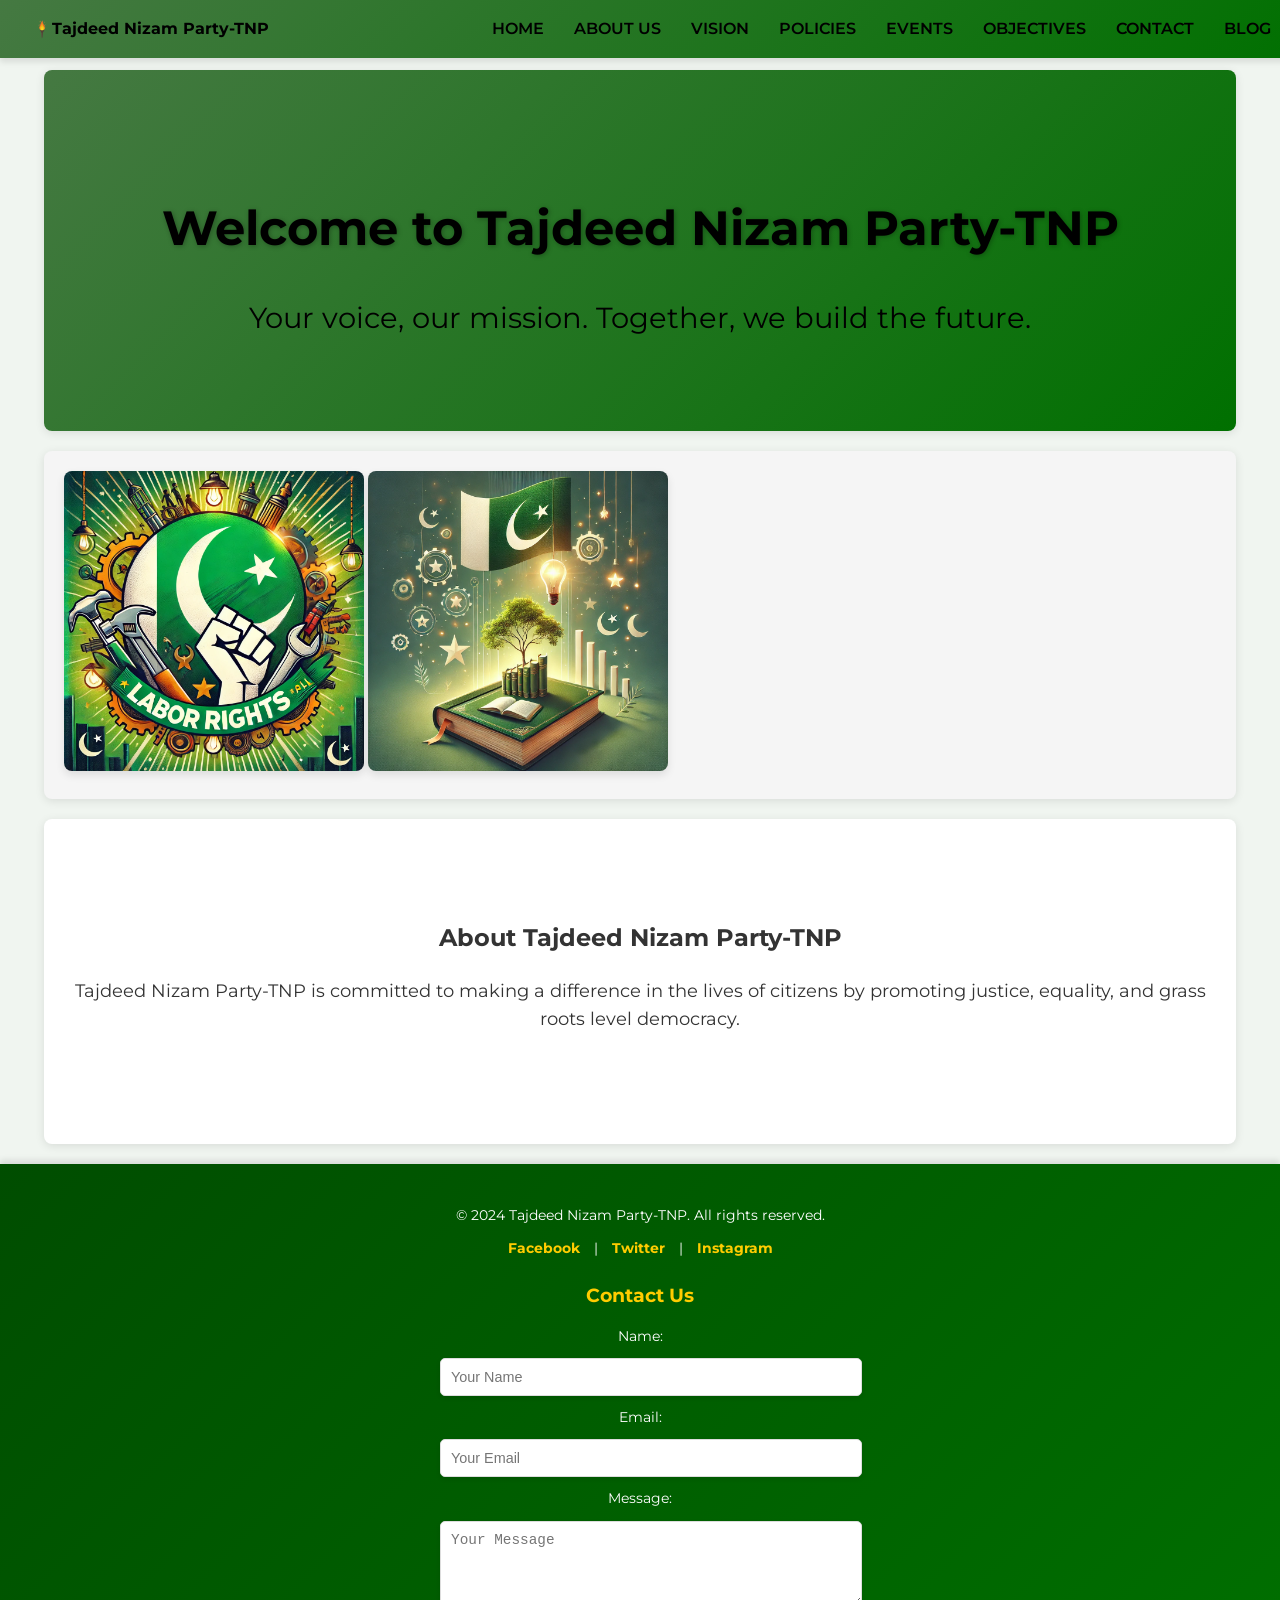
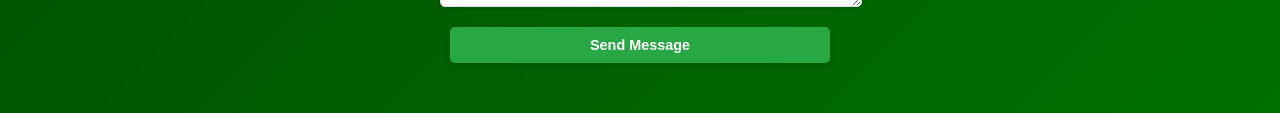
<file: index.html>
<!DOCTYPE html>
<html lang="en">
<head>
    <meta charset="UTF-8">
    <meta name="viewport" content="width=device-width, initial-scale=1.0">
    <title>Tajdeed Nizam Party-TNP - Home</title>
    <link rel="stylesheet" href="../styles/main.css">
</head>
<body>
    <header>
        <div class="logo-container">
            <a href="index.html" class="logo-link">
                <img src="../static/logo.png" alt="TNP Logo" class="party-logo">
                <span class="logo-text">Tajdeed Nizam Party-TNP</span>
            </a>
        </div>
        <nav>
            <ul>
                <li><a href="index.html">Home</a></li>
                <li><a href="about.html">About Us</a></li>
                <li><a href="vision.html">Vision</a></li>
                <li><a href="policies.html">Policies</a></li>
                <li><a href="events.html">Events</a></li>
                <li><a href="objectives.html">Objectives</a></li>
                <li><a href="contact.html">Contact</a></li>
                <li><a href="blog.html">Blog</a></li>
            </ul>
        </nav>
    </header>

    <section class="hero">
        <h1>Welcome to Tajdeed Nizam Party-TNP</h1>
        <p>Your voice, our mission. Together, we build the future.</p>
        <!-- <button class="donate">Donate Now</button>
        <button class="volunteer">Become a Volunteer</button> -->
    </section>

    <section class="slider">
        <div class="slider-container">
            <img src="../static/1.webp" alt="Slide 1">
            <img src="../static/2.webp" alt="Slide 2">
            <!-- <img src="../static/health.jpg" alt="Slide 3">
            <img src="../static/green.jpg" alt="Slide 4">
            <img src="../static/tech.jpg" alt="Slide 5"> -->
        </div>
    </section>

    <section class="about">
        <h2>About Tajdeed Nizam Party-TNP</h2>
        <p>Tajdeed Nizam Party-TNP is committed to making a difference in the lives of citizens by promoting justice, equality, and grass roots level democracy.</p>
    </section>

    <footer>
        <div class="footer-container">
            <p>&copy; 2024 Tajdeed Nizam Party-TNP. All rights reserved.</p>
            <div class="social-media">
                <a href="#">Facebook</a> |
                <a href="#">Twitter</a> |
                <a href="#">Instagram</a>
            </div>
            <div class="contact-us">
                <h2>Contact Us</h2>
                <form action="#" method="POST">
                    <label for="name">Name:</label>
                    <input type="text" id="name" name="name" placeholder="Your Name" required>
    
                    <label for="email">Email:</label>
                    <input type="email" id="email" name="email" placeholder="Your Email" required>
    
                    <label for="message">Message:</label>
                    <textarea id="message" name="message" rows="4" placeholder="Your Message" required></textarea>
    
                    <button type="submit">Send Message</button>
                </form>
            </div>
        </div>
    </footer>
</body>
</html>
</file>
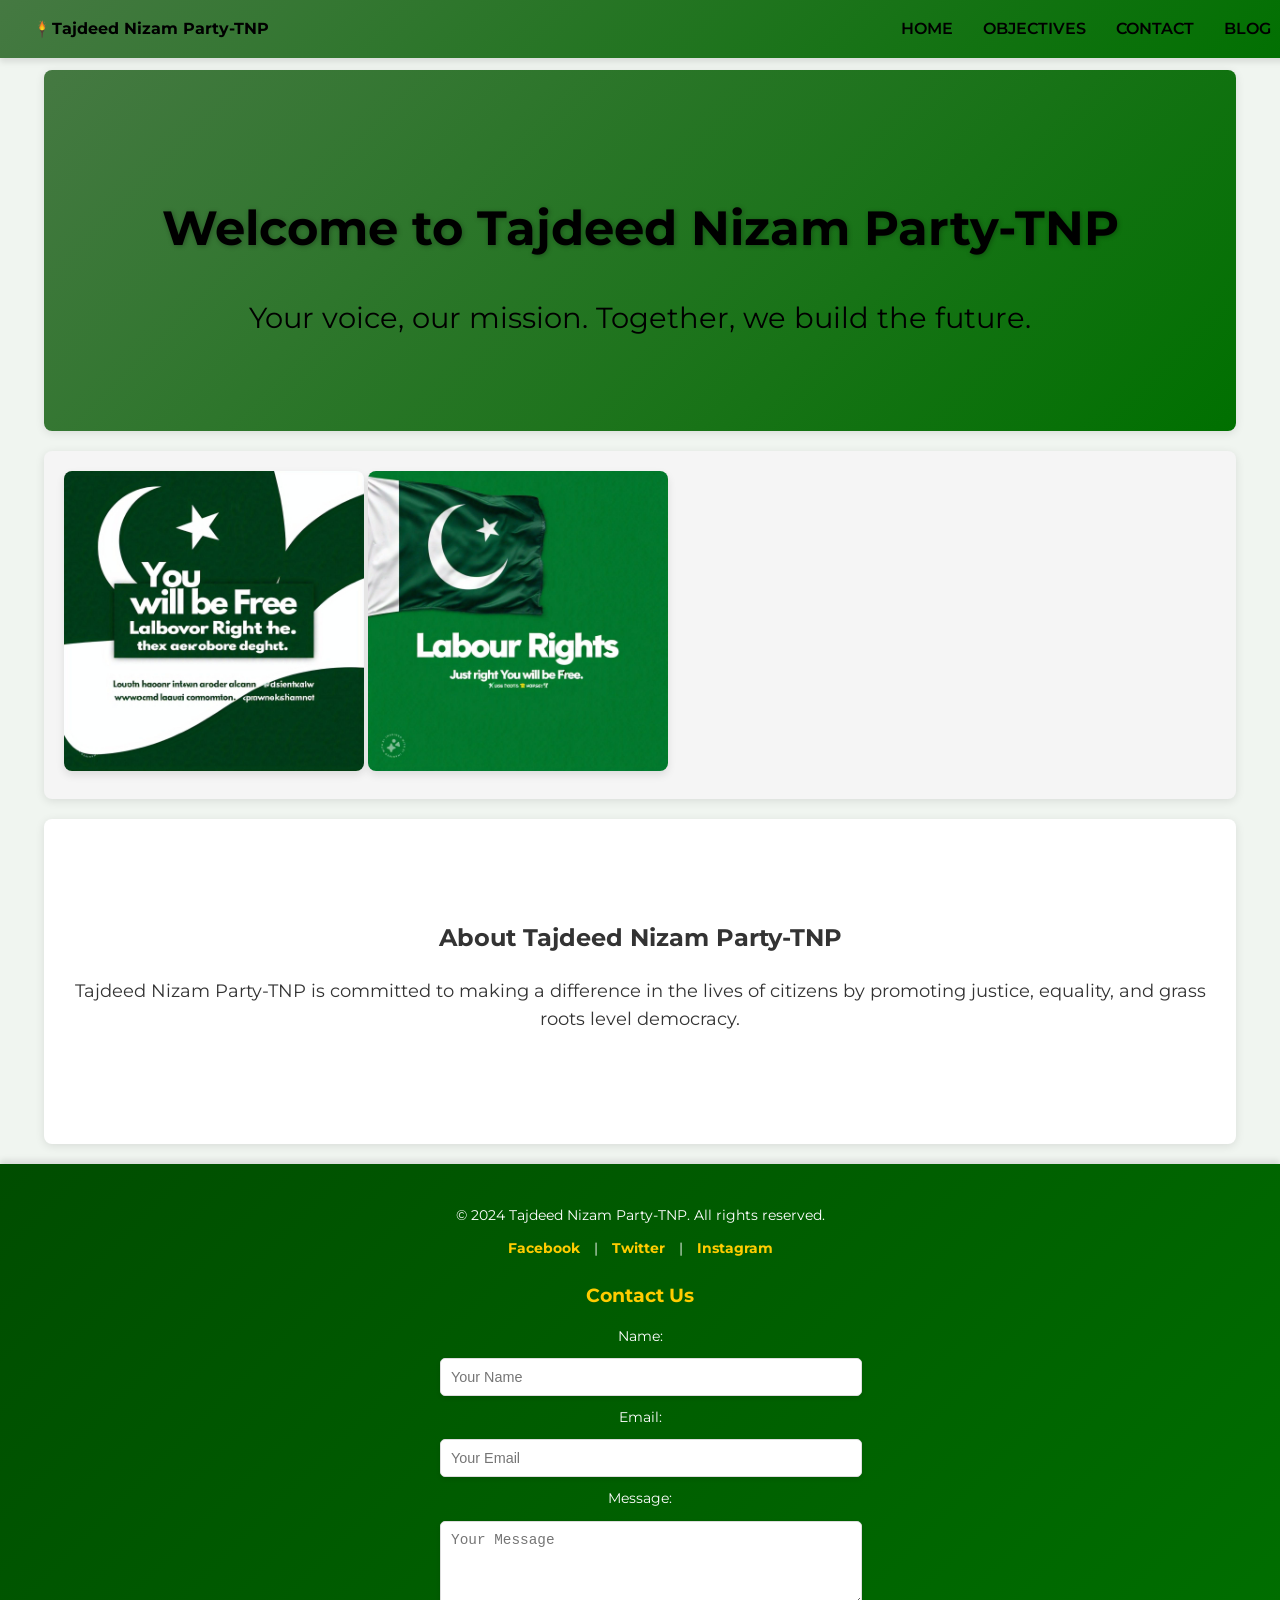
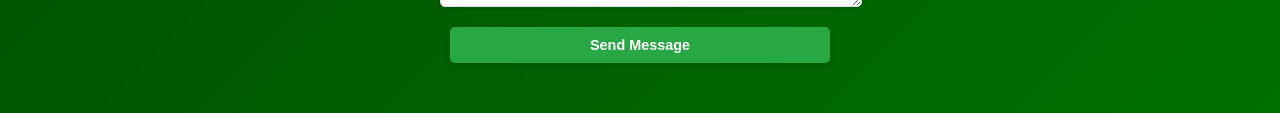
<file: templates/index.html>
<!DOCTYPE html>
<html lang="en">
<head>
    <meta charset="UTF-8">
    <meta name="viewport" content="width=device-width, initial-scale=1.0">
    <title>Tajdeed Nizam Party-TNP - Home</title>
    <link rel="stylesheet" href="../styles/main.css">
</head>
<body>
    <header>
        <div class="logo-container">
            <a href="index.html" class="logo-link">
                <img src="../static/logo.png" alt="TNP Logo" class="party-logo">
                <span class="logo-text">Tajdeed Nizam Party-TNP</span>
            </a>
        </div>
        <nav>
            <ul>
                <li><a href="index.html">Home</a></li>
                <!-- <li><a href="about.html">About Us</a></li> -->
                <!-- <li><a href="vision.html">Vision</a></li> -->
                <!-- <li><a href="policies.html">Policies</a></li> -->
                <!-- <li><a href="events.html">Events</a></li> -->
                <li><a href="objectives.html">Objectives</a></li>
                <li><a href="contact.html">Contact</a></li>
                <li><a href="blog.html">Blog</a></li>
            </ul>
        </nav>
    </header>

    <section class="hero">
        <h1>Welcome to Tajdeed Nizam Party-TNP</h1>
        <p>Your voice, our mission. Together, we build the future.</p>
        <!-- <button class="donate">Donate Now</button>
        <button class="volunteer">Become a Volunteer</button> -->
    </section>

    <section class="slider">
        <div class="slider-container">
            <img src="../static/labour2.jpg" alt="Slide 1">
            <img src="../static/labour.jpg" alt="Slide 2">
            <!-- <img src="../static/health.jpg" alt="Slide 3">
            <img src="../static/green.jpg" alt="Slide 4">
            <img src="../static/tech.jpg" alt="Slide 5"> -->
        </div>
    </section>

    <section class="about">
        <h2>About Tajdeed Nizam Party-TNP</h2>
        <p>Tajdeed Nizam Party-TNP is committed to making a difference in the lives of citizens by promoting justice, equality, and grass roots level democracy.</p>
    </section>

    <footer>
        <div class="footer-container">
            <p>&copy; 2024 Tajdeed Nizam Party-TNP. All rights reserved.</p>
            <div class="social-media">
                <a href="#">Facebook</a> |
                <a href="#">Twitter</a> |
                <a href="#">Instagram</a>
            </div>
            <div class="contact-us">
                <h2>Contact Us</h2>
                <form action="#" method="POST">
                    <label for="name">Name:</label>
                    <input type="text" id="name" name="name" placeholder="Your Name" required>
    
                    <label for="email">Email:</label>
                    <input type="email" id="email" name="email" placeholder="Your Email" required>
    
                    <label for="message">Message:</label>
                    <textarea id="message" name="message" rows="4" placeholder="Your Message" required></textarea>
    
                    <button type="submit">Send Message</button>
                </form>
            </div>
        </div>
    </footer>
</body>
</html>
</file>
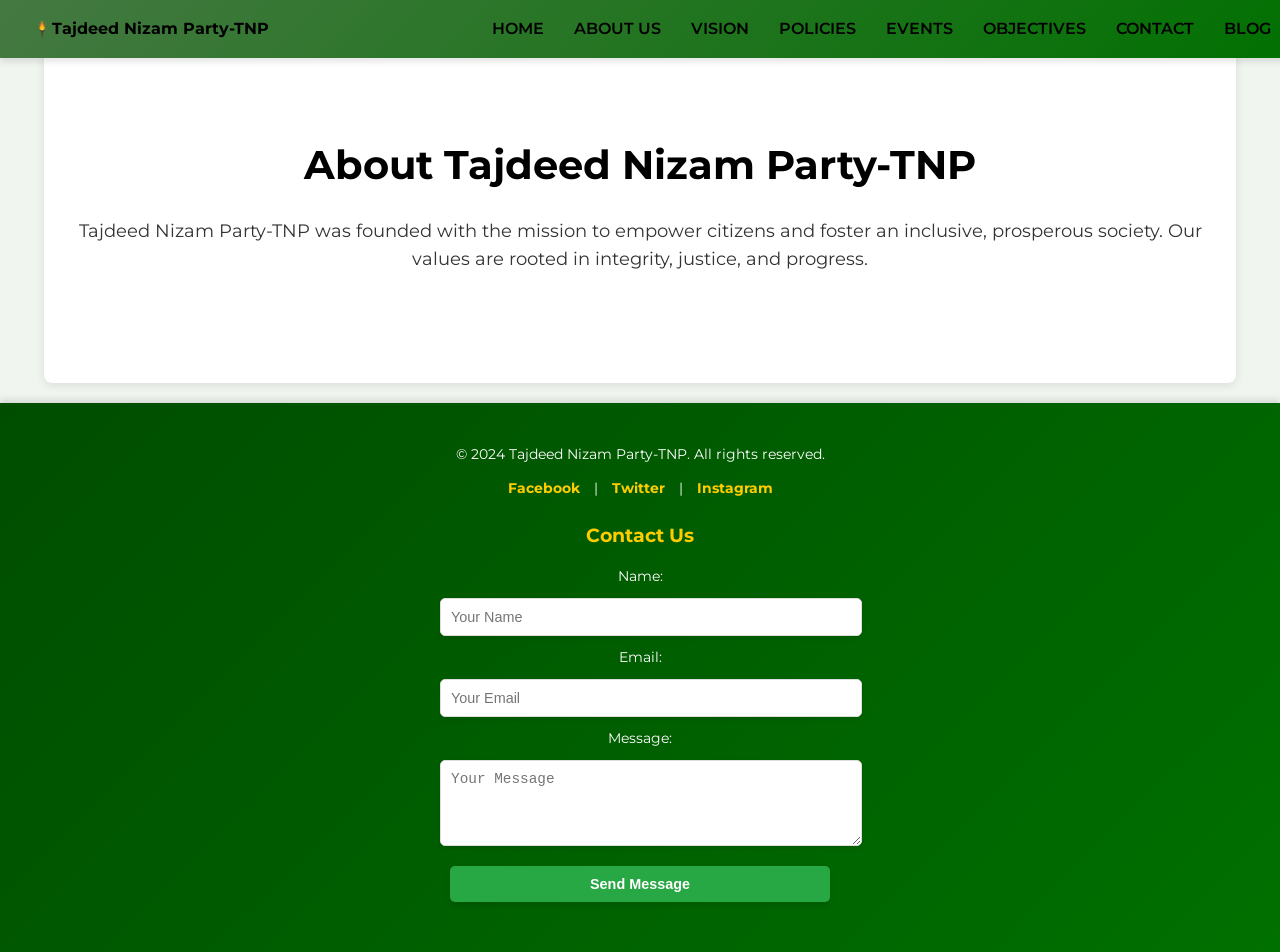
<file: about.html>
<!DOCTYPE html>
<html lang="en">
<head>
    <meta charset="UTF-8">
    <meta name="viewport" content="width=device-width, initial-scale=1.0">
    <title>Tajdeed Nizam Party-TNP - About Us</title>
    <link rel="stylesheet" href="../styles/main.css">
</head>
<body>
    <header>
        <div class="logo-container">
            <a href="index.html" class="logo-link">
                <img src="../static/logo.png" alt="TNP Logo" class="party-logo">
                <span class="logo-text">Tajdeed Nizam Party-TNP</span>
            </a>
        </div>
        <nav>
            <ul>
                <li><a href="index.html">Home</a></li>
                <li><a href="about.html">About Us</a></li>
                <li><a href="vision.html">Vision</a></li>
                <li><a href="policies.html">Policies</a></li>
                <li><a href="events.html">Events</a></li>
                <li><a href="objectives.html">Objectives</a></li>
                <li><a href="contact.html">Contact</a></li>
                <li><a href="blog.html">Blog</a></li>
            </ul>
        </nav>
    </header>

    <main>
        <section class="about-section">
            <h1>About Tajdeed Nizam Party-TNP</h1>
            <p>Tajdeed Nizam Party-TNP was founded with the mission to empower citizens and foster an inclusive, prosperous society. Our values are rooted in integrity, justice, and progress.</p>
        </section>
    </main>

    <footer>
        <div class="footer-container">
            <p>&copy; 2024 Tajdeed Nizam Party-TNP. All rights reserved.</p>
            <div class="social-media">
                <a href="#">Facebook</a> |
                <a href="#">Twitter</a> |
                <a href="#">Instagram</a>
            </div>
            <div class="contact-us">
                <h2>Contact Us</h2>
                <form action="#" method="POST">
                    <label for="name">Name:</label>
                    <input type="text" id="name" name="name" placeholder="Your Name" required>
    
                    <label for="email">Email:</label>
                    <input type="email" id="email" name="email" placeholder="Your Email" required>
    
                    <label for="message">Message:</label>
                    <textarea id="message" name="message" rows="4" placeholder="Your Message" required></textarea>
    
                    <button type="submit">Send Message</button>
                </form>
            </div>
        </div>
    </footer>
</body>
</html>
</file>
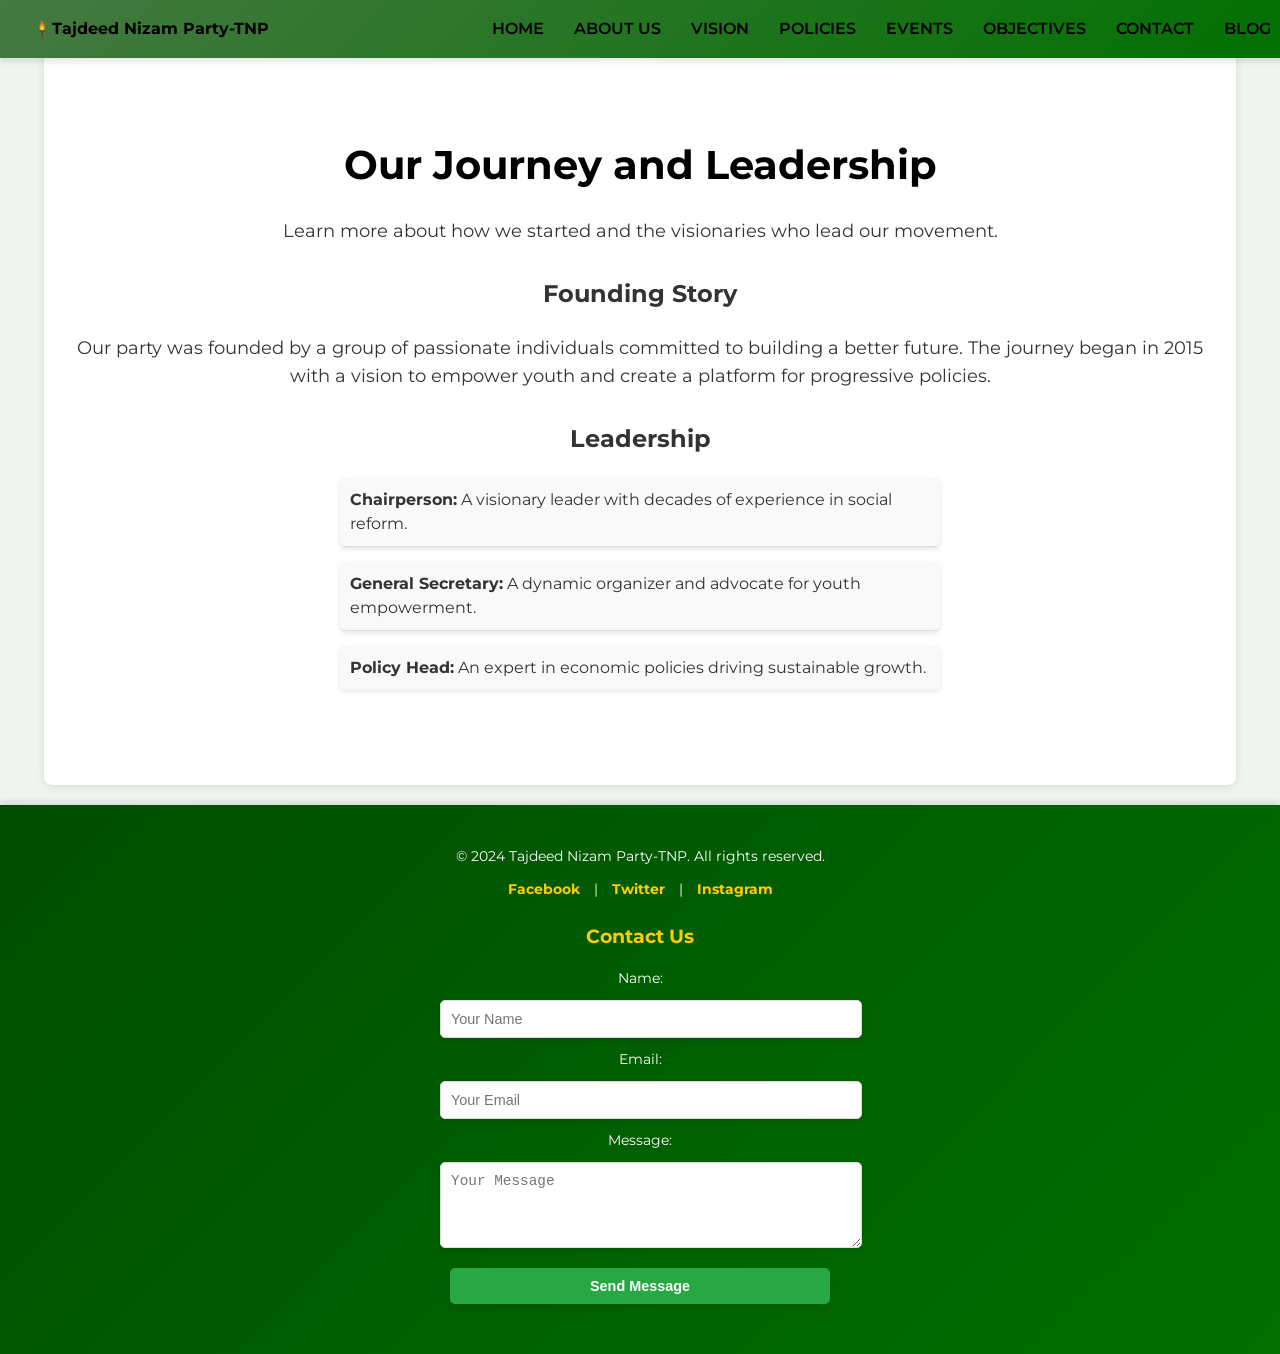
<file: blog.html>
<!DOCTYPE html>
<html lang="en">
<head>
    <meta charset="UTF-8">
    <meta name="viewport" content="width=device-width, initial-scale=1.0">
    <title>Tajdeed Nizam Party-TNP - Blog</title>
    <link rel="stylesheet" href="../styles/main.css">
</head>
<body>
    <header>
        <div class="logo-container">
            <a href="index.html" class="logo-link">
                <img src="../static/logo.png" alt="TNP Logo" class="party-logo">
                <span class="logo-text">Tajdeed Nizam Party-TNP</span>
            </a>
        </div>
        
        <nav>
            <ul>
                <li><a href="index.html">Home</a></li>
                <li><a href="about.html">About Us</a></li>
                <li><a href="vision.html">Vision</a></li>
                <li><a href="policies.html">Policies</a></li>
                <li><a href="events.html">Events</a></li>
                <li><a href="objectives.html">Objectives</a></li>
                <li><a href="contact.html">Contact</a></li>
                <li><a href="blog.html">Blog</a></li>
            </ul>
        </nav>
    </header>

    <section class="blog-section">
        <h1>Our Journey and Leadership</h1>
        <p>Learn more about how we started and the visionaries who lead our movement.</p>

        <h2>Founding Story</h2>
        <p>Our party was founded by a group of passionate individuals committed to building a better future. The journey began in 2015 with a vision to empower youth and create a platform for progressive policies.</p>

        <h2>Leadership</h2>
        <ul>
            <li><strong>Chairperson:</strong> A visionary leader with decades of experience in social reform.</li>
            <li><strong>General Secretary:</strong> A dynamic organizer and advocate for youth empowerment.</li>
            <li><strong>Policy Head:</strong> An expert in economic policies driving sustainable growth.</li>
        </ul>
    </section>

    <footer>
        <div class="footer-container">
            <p>&copy; 2024 Tajdeed Nizam Party-TNP. All rights reserved.</p>
            <div class="social-media">
                <a href="#">Facebook</a> |
                <a href="#">Twitter</a> |
                <a href="#">Instagram</a>
            </div>
            <div class="contact-us">
                <h2>Contact Us</h2>
                <form action="#" method="POST">
                    <label for="name">Name:</label>
                    <input type="text" id="name" name="name" placeholder="Your Name" required>
    
                    <label for="email">Email:</label>
                    <input type="email" id="email" name="email" placeholder="Your Email" required>
    
                    <label for="message">Message:</label>
                    <textarea id="message" name="message" rows="4" placeholder="Your Message" required></textarea>
    
                    <button type="submit">Send Message</button>
                </form>
            </div>
        </div>
    </footer>
</body>
</html>
</file>
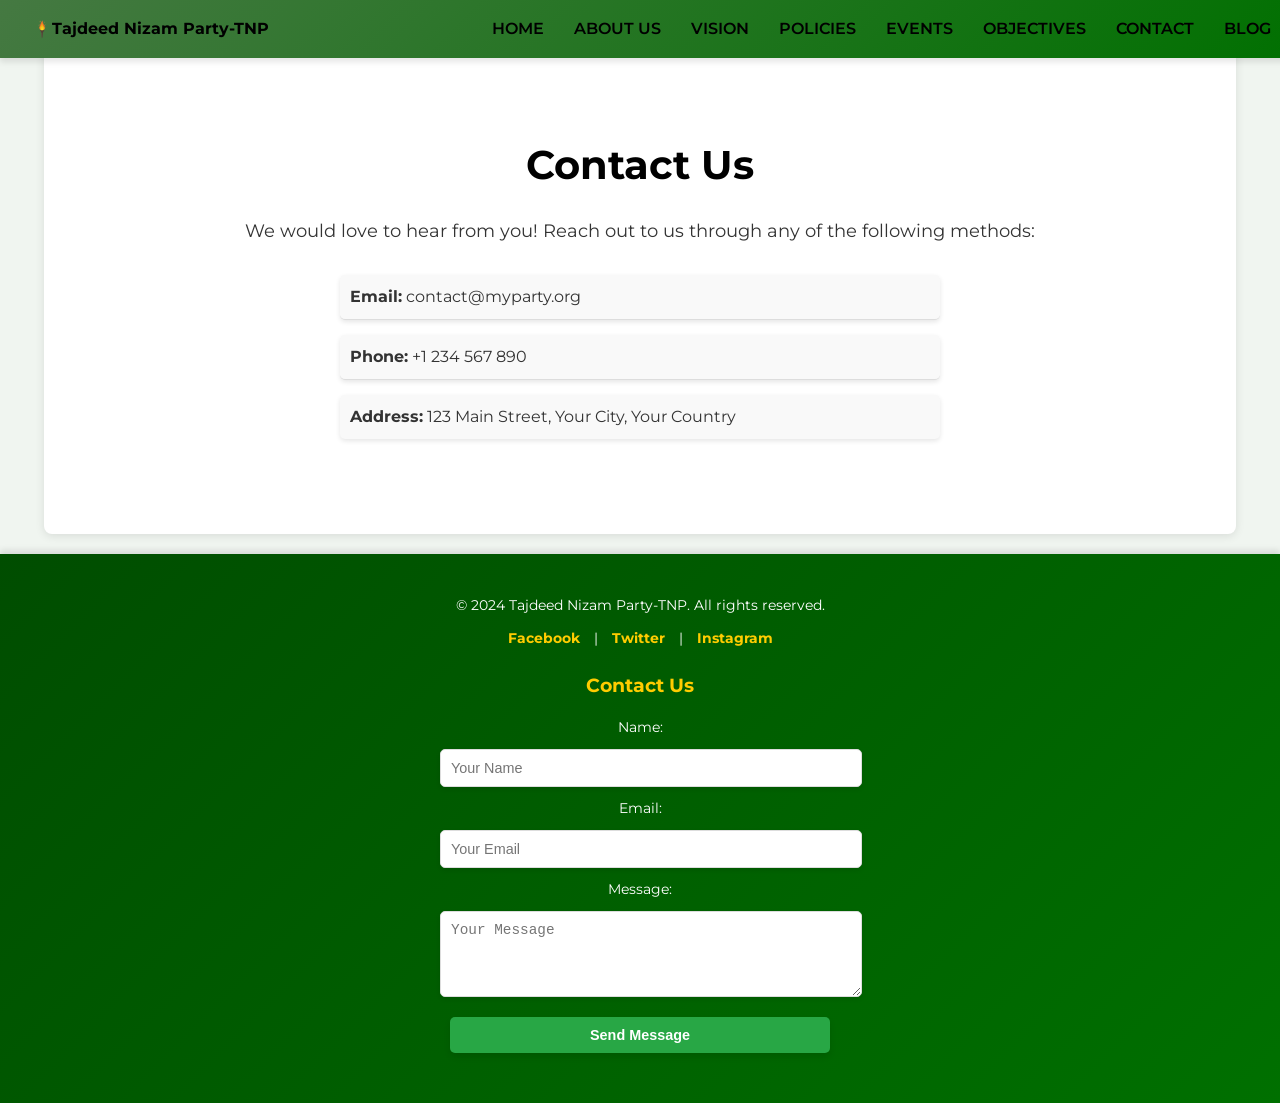
<file: contact.html>
<!DOCTYPE html>
<html lang="en">
<head>
    <meta charset="UTF-8">
    <meta name="viewport" content="width=device-width, initial-scale=1.0">
    <title>Tajdeed Nizam Party-TNP - Contact Us</title>
    <link rel="stylesheet" href="../styles/main.css">
</head>
<body>
    <header>
        <div class="logo-container">
            <a href="index.html" class="logo-link">
                <img src="../static/logo.png" alt="TNP Logo" class="party-logo">
                <span class="logo-text">Tajdeed Nizam Party-TNP</span>
            </a>
        </div>
        <nav>
            <ul>
                <li><a href="index.html">Home</a></li>
                <li><a href="about.html">About Us</a></li>
                <li><a href="vision.html">Vision</a></li>
                <li><a href="policies.html">Policies</a></li>
                <li><a href="events.html">Events</a></li>
                <li><a href="objectives.html">Objectives</a></li>
                <li><a href="contact.html">Contact</a></li>
                <li><a href="blog.html">Blog</a></li>
            </ul>
        </nav>
    </header>

    <section class="content">
        <h1>Contact Us</h1>
        <p>We would love to hear from you! Reach out to us through any of the following methods:</p>
        <ul>
            <li><strong>Email:</strong> contact@myparty.org</li>
            <li><strong>Phone:</strong> +1 234 567 890</li>
            <li><strong>Address:</strong> 123 Main Street, Your City, Your Country</li>
        </ul>
        <!-- <p>Alternatively, fill out our contact form <a href="contact-form.html">here</a>.</p> -->
    </section>

    <footer>
        <div class="footer-container">
            <p>&copy; 2024 Tajdeed Nizam Party-TNP. All rights reserved.</p>
            <div class="social-media">
                <a href="#">Facebook</a> |
                <a href="#">Twitter</a> |
                <a href="#">Instagram</a>
            </div>
            <div class="contact-us">
                <h2>Contact Us</h2>
                <form action="#" method="POST">
                    <label for="name">Name:</label>
                    <input type="text" id="name" name="name" placeholder="Your Name" required>
    
                    <label for="email">Email:</label>
                    <input type="email" id="email" name="email" placeholder="Your Email" required>
    
                    <label for="message">Message:</label>
                    <textarea id="message" name="message" rows="4" placeholder="Your Message" required></textarea>
    
                    <button type="submit">Send Message</button>
                </form>
            </div>
        </div>
    </footer>
</body>
</html>
</file>
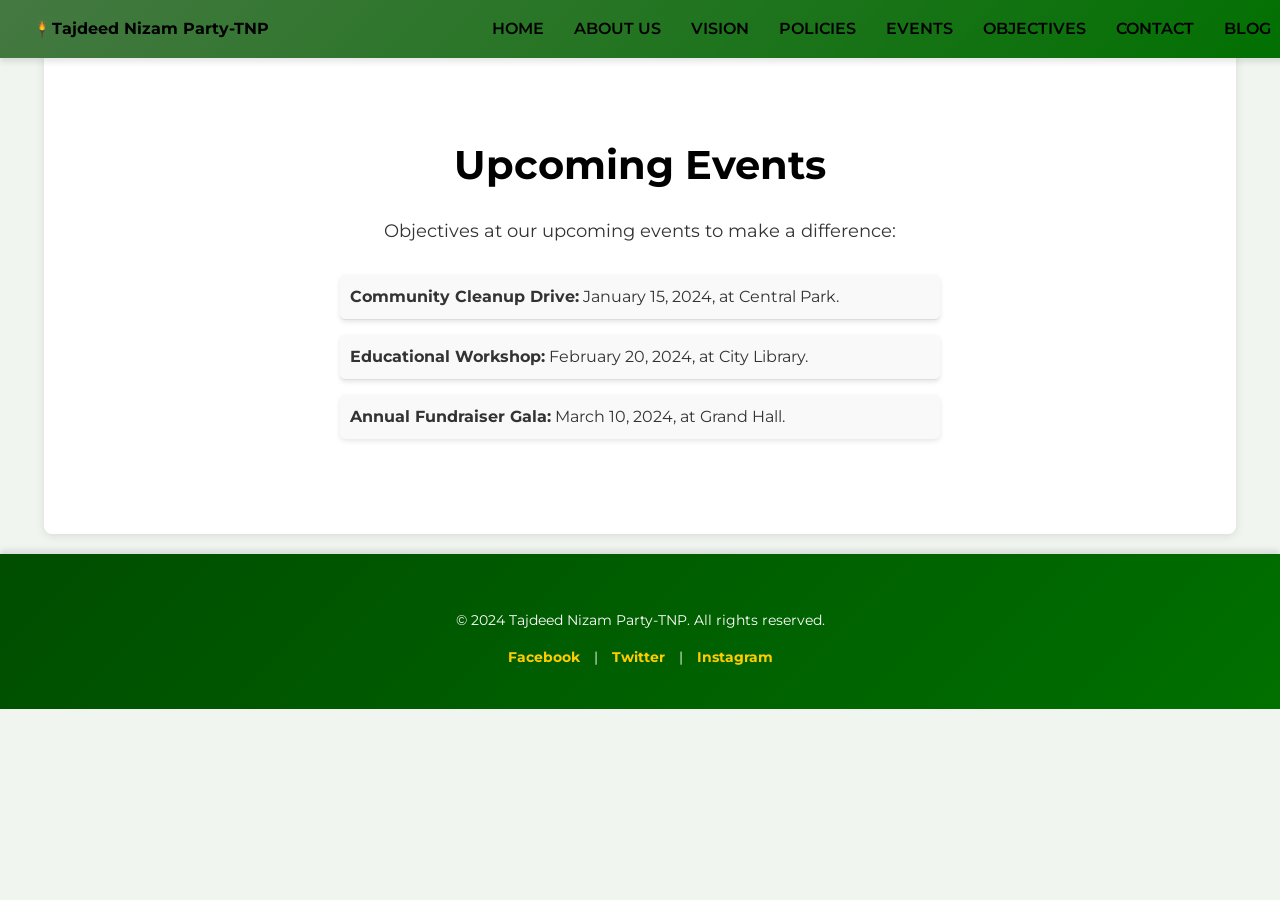
<file: events.html>
<!DOCTYPE html>
<html lang="en">
<head>
    <meta charset="UTF-8">
    <meta name="viewport" content="width=device-width, initial-scale=1.0">
    <title>Tajdeed Nizam Party-TNP - Events</title>
    <link rel="stylesheet" href="../styles/main.css">
</head>
<body>
    <header>
        <div class="logo-container">
            <a href="index.html" class="logo-link">
                <img src="../static/logo.png" alt="TNP Logo" class="party-logo">
                <span class="logo-text">Tajdeed Nizam Party-TNP</span>
            </a>
        </div>
        <nav>
            <ul>
                <li><a href="index.html">Home</a></li>
                <li><a href="about.html">About Us</a></li>
                <li><a href="vision.html">Vision</a></li>
                <li><a href="policies.html">Policies</a></li>
                <li><a href="events.html">Events</a></li>
                <li><a href="objectives.html">Objectives</a></li>
                <li><a href="contact.html">Contact</a></li>
                <li><a href="blog.html">Blog</a></li>
            </ul>
        </nav>
    </header>

    <section class="content">
        <h1>Upcoming Events</h1>
        <p>Objectives at our upcoming events to make a difference:</p>
        <ul>
            <li><strong>Community Cleanup Drive:</strong> January 15, 2024, at Central Park.</li>
            <li><strong>Educational Workshop:</strong> February 20, 2024, at City Library.</li>
            <li><strong>Annual Fundraiser Gala:</strong> March 10, 2024, at Grand Hall.</li>
        </ul>
    </section>

    <footer>
        <p>&copy; 2024 Tajdeed Nizam Party-TNP. All rights reserved.</p>
        <div class="social-media">
            <a href="#">Facebook</a> |
            <a href="#">Twitter</a> |
            <a href="#">Instagram</a>
        </div>
    </footer>
</body>
</html>
</file>
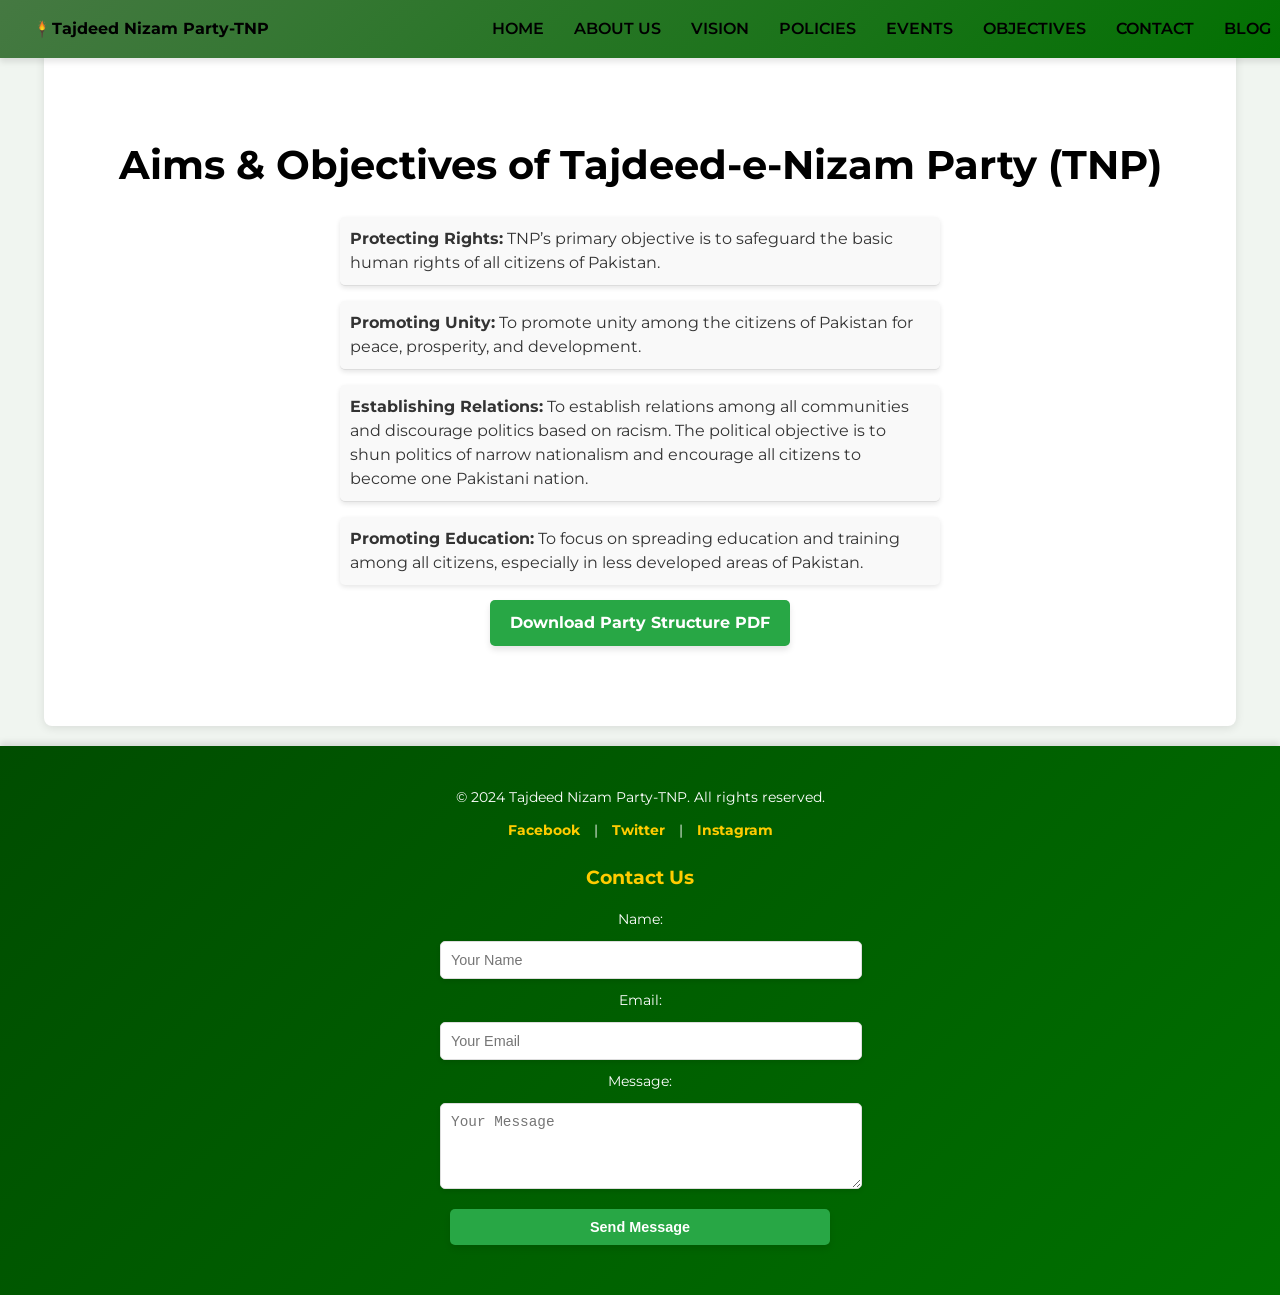
<file: objectives.html>
<!DOCTYPE html>
<html lang="en">
<head>
    <meta charset="UTF-8">
    <meta name="viewport" content="width=device-width, initial-scale=1.0">
    <title>Tajdeed Nizam Party-TNP - Objectives</title>
    <link rel="stylesheet" href="../styles/main.css">
    <style>
        .chart-container {
            display: flex;
            justify-content: center;
            align-items: center;
            overflow-x: auto;
            margin: 20px 0;
        }

        .chart {
            display: flex;
            flex-direction: row;
            align-items: center;
            justify-content: start;
            border: 1px solid #ccc;
            padding: 20px;
            background-color: #f9f9f9;
        }

        .chart div {
            text-align: center;
            margin: 0 10px;
        }

        .chart .node {
            border: 1px solid #007bff;
            border-radius: 5px;
            padding: 10px;
            background-color: #e7f1ff;
            min-width: 120px;
            font-size: 14px;
        }

        .chart .line {
            width: 40px;
            height: 2px;
            background-color: #007bff;
        }

        .chart .vertical-line {
            width: 2px;
            height: 20px;
            background-color: #007bff;
            margin: 5px auto;
        }
    </style>
</head>
<body>
    <header>
        <div class="logo-container">
            <a href="index.html" class="logo-link">
                <img src="../static/logo.png" alt="TNP Logo" class="party-logo">
                <span class="logo-text">Tajdeed Nizam Party-TNP</span>
            </a>
        </div>
        <nav>
            <ul>
                <li><a href="index.html">Home</a></li>
                <li><a href="about.html">About Us</a></li>
                <li><a href="vision.html">Vision</a></li>
                <li><a href="policies.html">Policies</a></li>
                <li><a href="events.html">Events</a></li>
                <li><a href="objectives.html">Objectives</a></li>
                <li><a href="contact.html">Contact</a></li>
                <li><a href="blog.html">Blog</a></li>
            </ul>
        </nav>
    </header>

    <section class="Objectives-section">
        <h1>Aims & Objectives of Tajdeed-e-Nizam Party (TNP)</h1>
        <ul>
            <li><strong>Protecting Rights:</strong> TNP’s primary objective is to safeguard the basic human rights of all citizens of Pakistan.</li>
            <li><strong>Promoting Unity:</strong> To promote unity among the citizens of Pakistan for peace, prosperity, and development.</li>
            <li><strong>Establishing Relations:</strong> To establish relations among all communities and discourage politics based on racism. The political objective is to shun politics of narrow nationalism and encourage all citizens to become one Pakistani nation.</li>
            <li><strong>Promoting Education:</strong> To focus on spreading education and training among all citizens, especially in less developed areas of Pakistan.</li>
        </ul>

        <!-- <h2>Party Structure</h2>
        <div class="chart-container">
            <div class="chart">
                <div class="node">President</div>
                <div class="line"></div>
                <div class="node">Central Council</div>
                <div class="line"></div>
                <div>
                    <div class="node">Central Cabinet</div>
                    <div class="vertical-line"></div>
                    <div>
                        <div class="node">President</div>
                        <div class="node">Senior VP</div>
                        <div class="node">3 Vice Presidents</div>
                        <div class="node">Central Secretary General</div>
                        <div class="node">5 Deputy Secretaries</div>
                        <div class="node">Secretary Finance</div>
                    </div>
                </div>
                <div class="line"></div>
                <div class="node">Central Parliamentary</div>
                <div class="line"></div>
                <div class="node">Judicial Reforms Committee</div>
                <div class="line"></div>
                <div class="node">General Assembly</div>
            </div>
        </div> -->

        <!-- <div class="chart-container">
            <div class="chart">
                <div class="node">Provinces</div>
                <div class="line"></div>
                <div>
                    <div class="node">Punjab</div>
                    <div class="vertical-line"></div>
                    <div>
                        <div class="node">Provincial Executive Committee</div>
                        <div class="node">Provincial Cabinet</div>
                        <div class="node">Provincial Parliamentary Party</div>
                    </div>
                </div>
                <div class="line"></div>
                <div class="node">Sindh</div>
                <div class="line"></div>
                <div class="node">Balochistan</div>
                <div class="line"></div>
                <div class="node">KPK</div>
                <div class="line"></div>
                <div class="node">AJK</div>
                <div class="line"></div>
                <div class="node">Gilgit Baltistan</div>
            </div>
        </div>

        <div class="chart-container">
            <div class="chart">
                <div class="node">Committees</div>
                <div class="line"></div>
                <div>
                    <div class="node">Gender Equality</div>
                    <div class="node">Labour & Farmers</div>
                    <div class="node">Student Federation</div>
                    <div class="node">Minorities</div>
                </div>
            </div>
        </div> -->

        <!-- Add PDF download button -->
        <div class="download-container">
            <a href="../static/Constitution.pdf" download="Constitution.pdf" class="download-button">Download Party Structure PDF</a>
        </div>
    </section>

    <footer>
        <div class="footer-container">
            <p>&copy; 2024 Tajdeed Nizam Party-TNP. All rights reserved.</p>
            <div class="social-media">
                <a href="#">Facebook</a> |
                <a href="#">Twitter</a> |
                <a href="#">Instagram</a>
            </div>
            <div class="contact-us">
                <h2>Contact Us</h2>
                <form action="#" method="POST">
                    <label for="name">Name:</label>
                    <input type="text" id="name" name="name" placeholder="Your Name" required>
    
                    <label for="email">Email:</label>
                    <input type="email" id="email" name="email" placeholder="Your Email" required>
    
                    <label for="message">Message:</label>
                    <textarea id="message" name="message" rows="4" placeholder="Your Message" required></textarea>
    
                    <button type="submit">Send Message</button>
                </form>
            </div>
        </div>
    </footer>
</body>
</html>
</file>
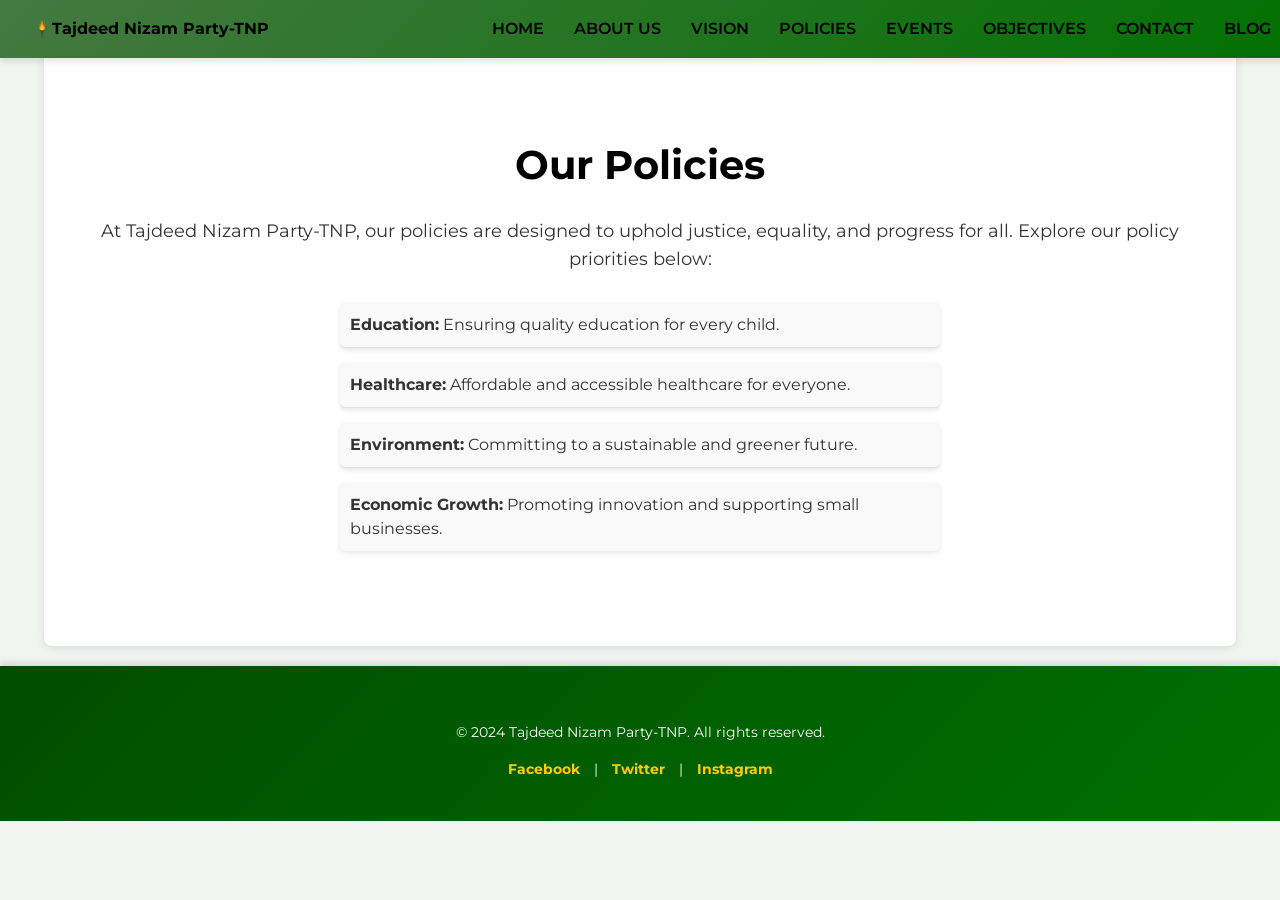
<file: policies.html>
<!DOCTYPE html>
<html lang="en">
<head>
    <meta charset="UTF-8">
    <meta name="viewport" content="width=device-width, initial-scale=1.0">
    <title>Tajdeed Nizam Party-TNP - Policies</title>
    <link rel="stylesheet" href="../styles/main.css">
</head>
<body>
    <header>
        <div class="logo-container">
            <a href="index.html" class="logo-link">
                <img src="../static/logo.png" alt="TNP Logo" class="party-logo">
                <span class="logo-text">Tajdeed Nizam Party-TNP</span>
            </a>
        </div>
        <nav>
            <ul>
                <li><a href="index.html">Home</a></li>
                <li><a href="about.html">About Us</a></li>
                <li><a href="vision.html">Vision</a></li>
                <li><a href="policies.html">Policies</a></li>
                <li><a href="events.html">Events</a></li>
                <li><a href="objectives.html">Objectives</a></li>
                <li><a href="contact.html">Contact</a></li>
                <li><a href="blog.html">Blog</a></li>
            </ul>
        </nav>
    </header>

    <section class="content">
        <h1>Our Policies</h1>
        <p>At Tajdeed Nizam Party-TNP, our policies are designed to uphold justice, equality, and progress for all. Explore our policy priorities below:</p>
        <ul>
            <li><strong>Education:</strong> Ensuring quality education for every child.</li>
            <li><strong>Healthcare:</strong> Affordable and accessible healthcare for everyone.</li>
            <li><strong>Environment:</strong> Committing to a sustainable and greener future.</li>
            <li><strong>Economic Growth:</strong> Promoting innovation and supporting small businesses.</li>
        </ul>
    </section>

    <footer>
        <p>&copy; 2024 Tajdeed Nizam Party-TNP. All rights reserved.</p>
        <div class="social-media">
            <a href="#">Facebook</a> |
            <a href="#">Twitter</a> |
            <a href="#">Instagram</a>
        </div>
    </footer>
</body>
</html>
</file>
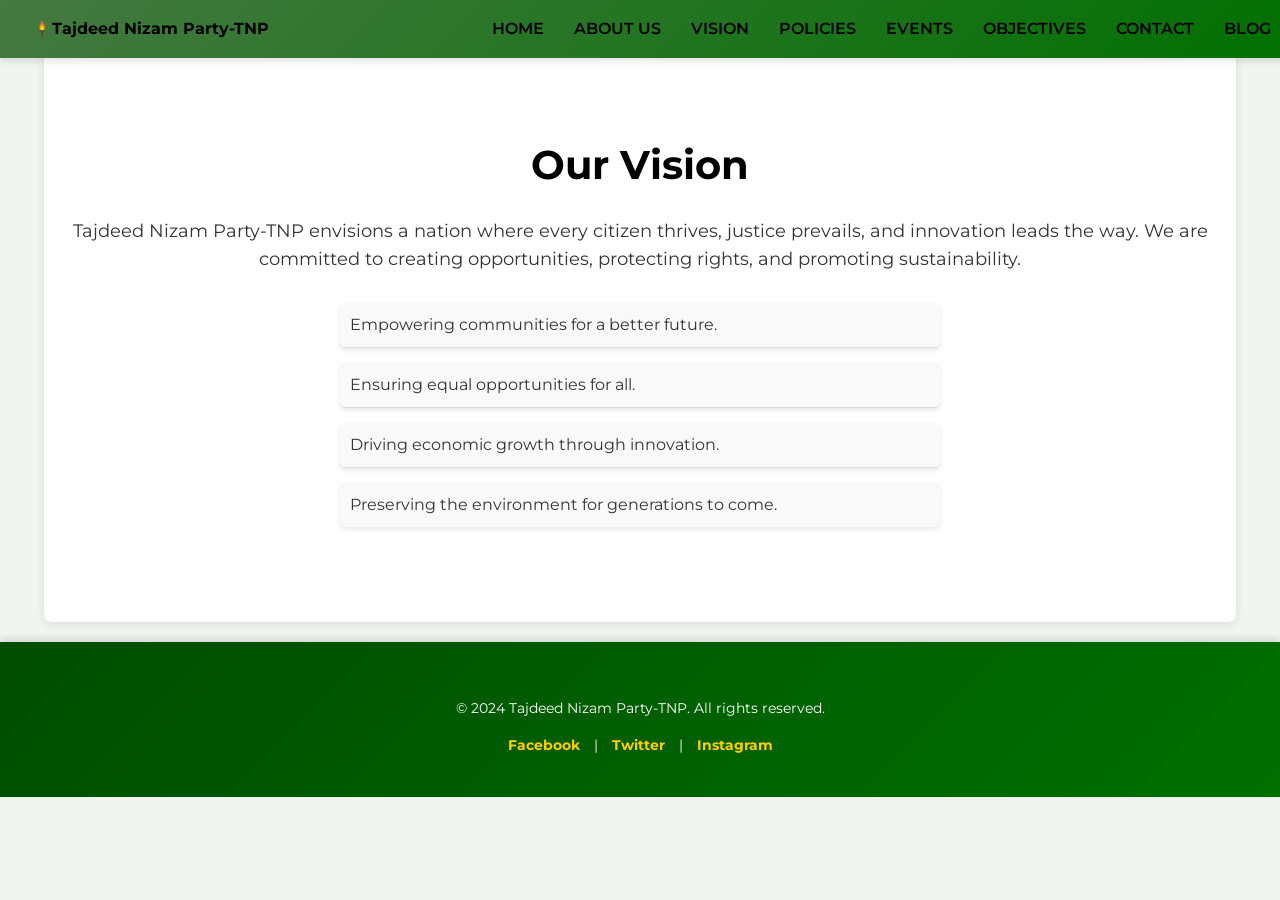
<file: vision.html>
<!DOCTYPE html>
<html lang="en">
<head>
    <meta charset="UTF-8">
    <meta name="viewport" content="width=device-width, initial-scale=1.0">
    <title>Tajdeed Nizam Party-TNP - Vision</title>
    <link rel="stylesheet" href="../styles/main.css">
</head>
<body>
    <header>
        <div class="logo-container">
            <a href="index.html" class="logo-link">
                <img src="../static/logo.png" alt="TNP Logo" class="party-logo">
                <span class="logo-text">Tajdeed Nizam Party-TNP</span>
            </a>
        </div>
        <nav>
            <ul>
                <li><a href="index.html">Home</a></li>
                <li><a href="about.html">About Us</a></li>
                <li><a href="vision.html">Vision</a></li>
                <li><a href="policies.html">Policies</a></li>
                <li><a href="events.html">Events</a></li>
                <li><a href="objectives.html">Objectives</a></li>
                <li><a href="contact.html">Contact</a></li>
                <li><a href="blog.html">Blog</a></li>
            </ul>
        </nav>
    </header>

    <main>
        <section class="vision-section">
            <h1>Our Vision</h1>
            <p>Tajdeed Nizam Party-TNP envisions a nation where every citizen thrives, justice prevails, and innovation leads the way. We are committed to creating opportunities, protecting rights, and promoting sustainability.</p>
            <ul class="vision-list">
                <li>Empowering communities for a better future.</li>
                <li>Ensuring equal opportunities for all.</li>
                <li>Driving economic growth through innovation.</li>
                <li>Preserving the environment for generations to come.</li>
            </ul>
        </section>
    </main>

    <footer>
        <p>&copy; 2024 Tajdeed Nizam Party-TNP. All rights reserved.</p>
        <div class="social-media">
            <a href="#">Facebook</a> |
            <a href="#">Twitter</a> |
            <a href="#">Instagram</a>
        </div>
    </footer>
</body>
</html>
</file>
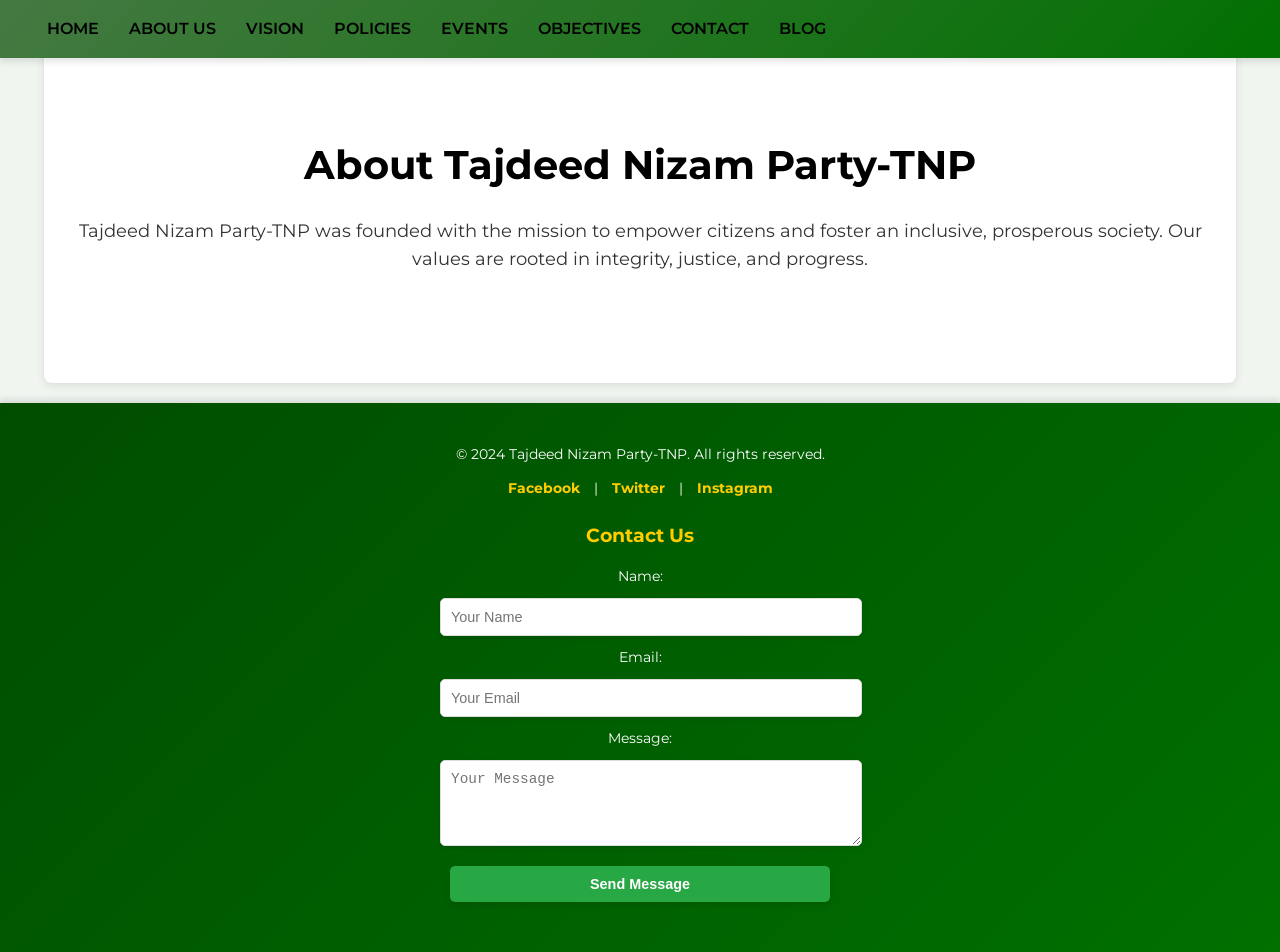
<file: templates/about.html>
<!DOCTYPE html>
<html lang="en">
<head>
    <meta charset="UTF-8">
    <meta name="viewport" content="width=device-width, initial-scale=1.0">
    <title>Tajdeed Nizam Party-TNP - About Us</title>
    <link rel="stylesheet" href="../styles/main.css">
</head>
<body>
    <header>
        <nav>
            <ul>
                <li><a href="index.html">Home</a></li>
                <li><a href="about.html">About Us</a></li>
                <li><a href="vision.html">Vision</a></li>
                <li><a href="policies.html">Policies</a></li>
                <li><a href="events.html">Events</a></li>
                <li><a href="objectives.html">Objectives</a></li>
                <li><a href="contact.html">Contact</a></li>
                <li><a href="blog.html">Blog</a></li>
            </ul>
        </nav>
    </header>

    <main>
        <section class="about-section">
            <h1>About Tajdeed Nizam Party-TNP</h1>
            <p>Tajdeed Nizam Party-TNP was founded with the mission to empower citizens and foster an inclusive, prosperous society. Our values are rooted in integrity, justice, and progress.</p>
        </section>
    </main>

    <footer>
        <div class="footer-container">
            <p>&copy; 2024 Tajdeed Nizam Party-TNP. All rights reserved.</p>
            <div class="social-media">
                <a href="#">Facebook</a> |
                <a href="#">Twitter</a> |
                <a href="#">Instagram</a>
            </div>
            <div class="contact-us">
                <h2>Contact Us</h2>
                <form action="#" method="POST">
                    <label for="name">Name:</label>
                    <input type="text" id="name" name="name" placeholder="Your Name" required>
    
                    <label for="email">Email:</label>
                    <input type="email" id="email" name="email" placeholder="Your Email" required>
    
                    <label for="message">Message:</label>
                    <textarea id="message" name="message" rows="4" placeholder="Your Message" required></textarea>
    
                    <button type="submit">Send Message</button>
                </form>
            </div>
        </div>
    </footer>
</body>
</html>
</file>
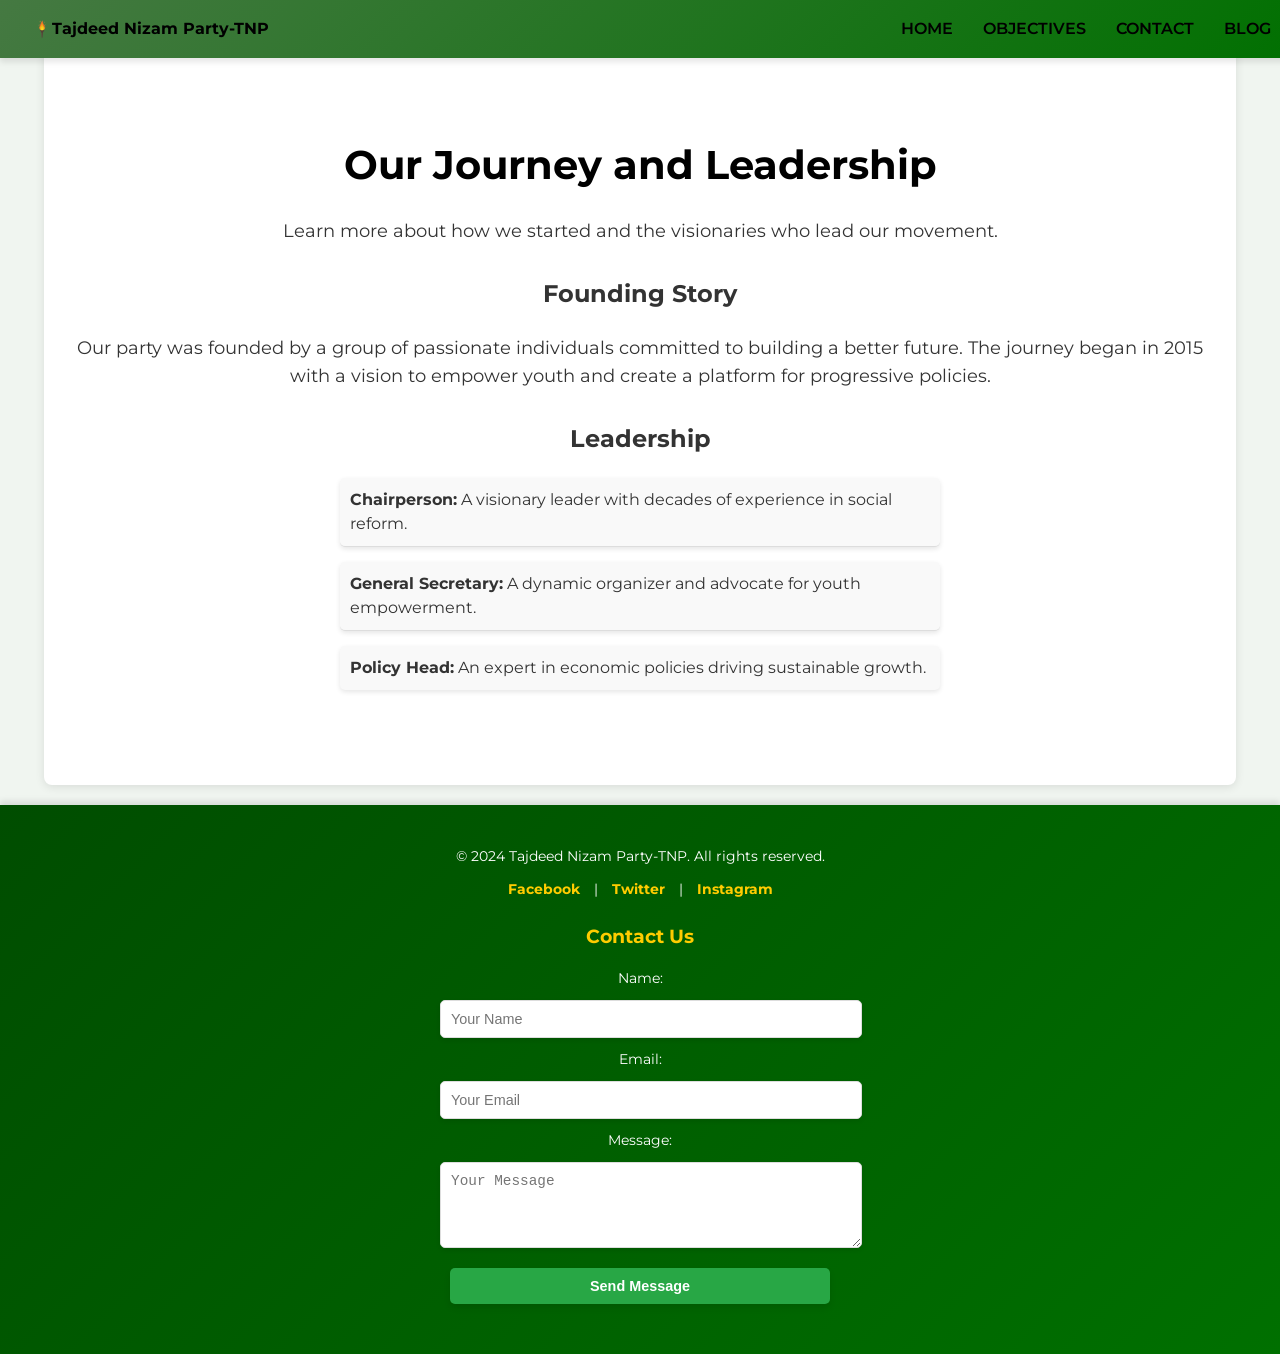
<file: templates/blog.html>
<!DOCTYPE html>
<html lang="en">
<head>
    <meta charset="UTF-8">
    <meta name="viewport" content="width=device-width, initial-scale=1.0">
    <title>Tajdeed Nizam Party-TNP - Blog</title>
    <link rel="stylesheet" href="../styles/main.css">
</head>
<body>
    <header>
        <div class="logo-container">
            <a href="index.html" class="logo-link">
                <img src="../static/logo.png" alt="TNP Logo" class="party-logo">
                <span class="logo-text">Tajdeed Nizam Party-TNP</span>
            </a>
        </div>
        
        <nav>
            <ul>
                <li><a href="index.html">Home</a></li>
                <!-- <li><a href="about.html">About Us</a></li> -->
                <!-- <li><a href="vision.html">Vision</a></li> -->
                <!-- <li><a href="policies.html">Policies</a></li> -->
                <!-- <li><a href="events.html">Events</a></li> -->
                <li><a href="objectives.html">Objectives</a></li>
                <li><a href="contact.html">Contact</a></li>
                <li><a href="blog.html">Blog</a></li>
            </ul>
        </nav>
    </header>

    <section class="blog-section">
        <h1>Our Journey and Leadership</h1>
        <p>Learn more about how we started and the visionaries who lead our movement.</p>

        <h2>Founding Story</h2>
        <p>Our party was founded by a group of passionate individuals committed to building a better future. The journey began in 2015 with a vision to empower youth and create a platform for progressive policies.</p>

        <h2>Leadership</h2>
        <ul>
            <li><strong>Chairperson:</strong> A visionary leader with decades of experience in social reform.</li>
            <li><strong>General Secretary:</strong> A dynamic organizer and advocate for youth empowerment.</li>
            <li><strong>Policy Head:</strong> An expert in economic policies driving sustainable growth.</li>
        </ul>
    </section>

    <footer>
        <div class="footer-container">
            <p>&copy; 2024 Tajdeed Nizam Party-TNP. All rights reserved.</p>
            <div class="social-media">
                <a href="#">Facebook</a> |
                <a href="#">Twitter</a> |
                <a href="#">Instagram</a>
            </div>
            <div class="contact-us">
                <h2>Contact Us</h2>
                <form action="#" method="POST">
                    <label for="name">Name:</label>
                    <input type="text" id="name" name="name" placeholder="Your Name" required>
    
                    <label for="email">Email:</label>
                    <input type="email" id="email" name="email" placeholder="Your Email" required>
    
                    <label for="message">Message:</label>
                    <textarea id="message" name="message" rows="4" placeholder="Your Message" required></textarea>
    
                    <button type="submit">Send Message</button>
                </form>
            </div>
        </div>
    </footer>
</body>
</html>
</file>
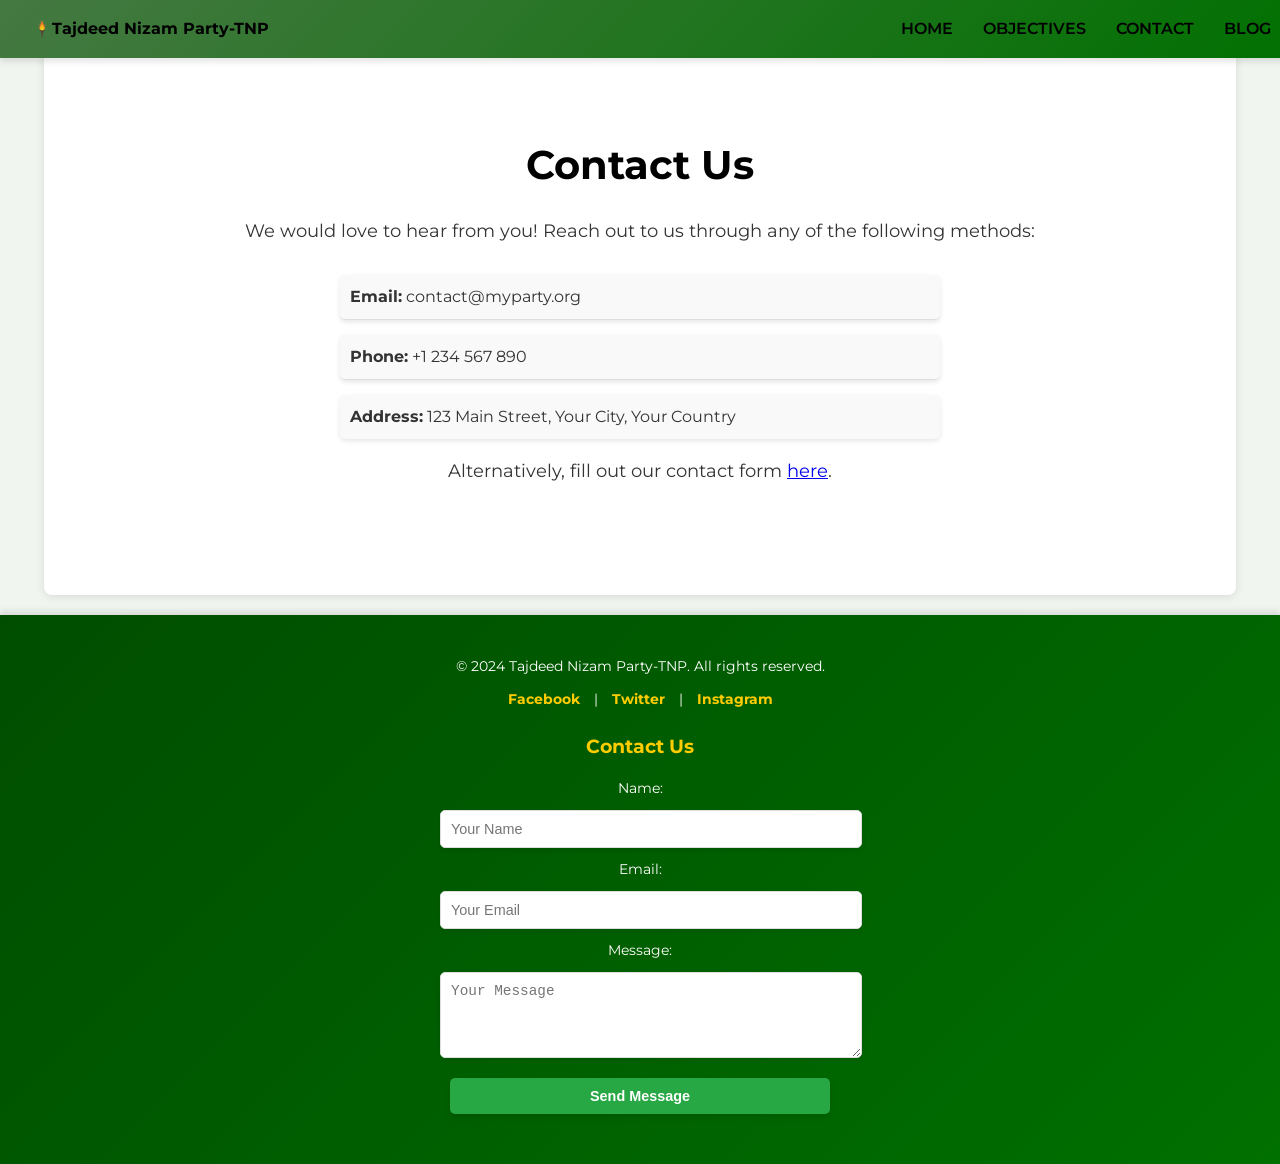
<file: templates/contact.html>
<!DOCTYPE html>
<html lang="en">
<head>
    <meta charset="UTF-8">
    <meta name="viewport" content="width=device-width, initial-scale=1.0">
    <title>Tajdeed Nizam Party-TNP - Contact Us</title>
    <link rel="stylesheet" href="../styles/main.css">
</head>
<body>
    <header>
        <div class="logo-container">
            <a href="index.html" class="logo-link">
                <img src="../static/logo.png" alt="TNP Logo" class="party-logo">
                <span class="logo-text">Tajdeed Nizam Party-TNP</span>
            </a>
        </div>
        <nav>
            <ul>
                <li><a href="index.html">Home</a></li>
                <!-- <li><a href="about.html">About Us</a></li> -->
                <!-- <li><a href="vision.html">Vision</a></li> -->
                <!-- <li><a href="policies.html">Policies</a></li> -->
                <!-- <li><a href="events.html">Events</a></li> -->
                <li><a href="objectives.html">Objectives</a></li>
                <li><a href="contact.html">Contact</a></li>
                <li><a href="blog.html">Blog</a></li>
            </ul>
        </nav>
    </header>

    <section class="content">
        <h1>Contact Us</h1>
        <p>We would love to hear from you! Reach out to us through any of the following methods:</p>
        <ul>
            <li><strong>Email:</strong> contact@myparty.org</li>
            <li><strong>Phone:</strong> +1 234 567 890</li>
            <li><strong>Address:</strong> 123 Main Street, Your City, Your Country</li>
        </ul>
        <p>Alternatively, fill out our contact form <a href="contact-form.html">here</a>.</p>
    </section>

    <footer>
        <div class="footer-container">
            <p>&copy; 2024 Tajdeed Nizam Party-TNP. All rights reserved.</p>
            <div class="social-media">
                <a href="#">Facebook</a> |
                <a href="#">Twitter</a> |
                <a href="#">Instagram</a>
            </div>
            <div class="contact-us">
                <h2>Contact Us</h2>
                <form action="#" method="POST">
                    <label for="name">Name:</label>
                    <input type="text" id="name" name="name" placeholder="Your Name" required>
    
                    <label for="email">Email:</label>
                    <input type="email" id="email" name="email" placeholder="Your Email" required>
    
                    <label for="message">Message:</label>
                    <textarea id="message" name="message" rows="4" placeholder="Your Message" required></textarea>
    
                    <button type="submit">Send Message</button>
                </form>
            </div>
        </div>
    </footer>
</body>
</html>
</file>
<file: styles/main.css>
/* Universal Styles */
@import url('https://fonts.googleapis.com/css2?family=Montserrat:wght@400;600&display=swap');

body {
    font-family: 'Montserrat', sans-serif;
    margin: 0;
    padding: 0;
    background-color: #f0f5f0;
    color: #333;
    line-height: 1.6;
}

header {
    display: flex;
    align-items: center;
    justify-content: space-between;
    background: linear-gradient(135deg, #457942, #007000);
    color: #000000;
    padding: 1rem 2rem;
    box-shadow: 0 4px 6px rgba(0, 0, 0, 0.1);
    position: fixed;
    top: 0;
    width: 98%;
    z-index: 1000;
    font-weight: 700;
}

header .party-logo {
    font-size: 1.5rem;
    font-weight: bold;
    color: #ffcc00;
    width: 20px;
    text-shadow: 1px 1px 2px rgba(0, 0, 0, 0.3);
}
.logo-link {
    text-decoration: none; /* Removes underline from the text */
    color: inherit;        /* Ensures text color matches the design */
    display: flex;         /* Keeps logo and text aligned together */
    align-items: center;
}

.logo-link:hover {
    opacity: 0.8;          /* Optional hover effect */
}

header nav ul {
    list-style: none;
    display: flex;
    justify-content: flex-end;
    padding: 0;
    margin: 0;
}

header nav ul li {
    margin: 0 15px;
}

header nav ul li a {
    text-decoration: none;
    color: #000000;
    font-weight: 600;
    text-transform: uppercase;
    transition: color 0.3s ease;
}

header nav ul li a:hover {
    color: #ffcc00;
}

.hero {
    text-align: center;
    padding: 80px 20px 60px;
    background: linear-gradient(135deg, #457942, #007000);
    color: #000000;
    margin-top: 70px;
}

.hero h1 {
    font-size: 3rem;
    margin-bottom: 20px;
    text-shadow: 1px 1px 5px rgba(0, 0, 0, 0.3);
}

.hero p {
    font-size: 1.8rem;
    margin-bottom: 30px;
}

.slider {
    display: flex;
    overflow-x: auto;
    scroll-snap-type: x mandatory;
    gap: 15px;
    padding: 20px;
    background-color: #f5f5f5;
    box-shadow: 0 2px 10px rgba(0, 0, 0, 0.1);
    border-radius: 8px;
    margin: 20px auto;
    max-width: 90%;
}

.slider img {
    flex: 0 0 auto;
    width: 100%;
    max-width: 300px;
    height: auto;
    border-radius: 8px;
    box-shadow: 0 4px 8px rgba(0, 0, 0, 0.1);
    scroll-snap-align: center;
}

button {
    padding: 12px 25px;
    margin: 10px;
    border: none;
    border-radius: 5px;
    cursor: pointer;
    font-size: 1rem;
    font-weight: bold;
    transition: background-color 0.3s ease;
    box-shadow: 0 4px 6px rgba(0, 0, 0, 0.1);
}

button.donate {
    background-color: #ff4d4d;
    color: #fff;
}

button.donate:hover {
    background-color: #e60000;
}

button.volunteer {
    background-color: #28a745;
    color: #fff;
}

button.volunteer:hover {
    background-color: #218838;
}
.download-button {
    display: inline-block;
    padding: 10px 20px;
    background-color: #28a745; /* Primary blue color */
    color: #fff; /* White text */
    font-size: 16px;
    font-weight: bold;
    text-align: center;
    text-decoration: none; /* Remove underline */
    border-radius: 5px; /* Rounded corners */
    box-shadow: 0 4px 6px rgba(0, 0, 0, 0.1); /* Add shadow */
    transition: background-color 0.3s ease, transform 0.2s ease; /* Smooth hover effects */
}

.download-button:hover {
    background-color: #b36500; /* Darker blue for hover effect */
    transform: translateY(-2px); /* Lift button slightly */
}

.download-button:active {
    background-color: #003f7f; /* Even darker blue for active state */
    transform: translateY(0); /* Reset button position */
}

section {
    padding: 80px 20px;
    text-align: center;
    background-color: #fff;
    border-radius: 8px;
    box-shadow: 0 2px 10px rgba(0, 0, 0, 0.1);
    margin: 20px auto;
    max-width: 90%;
}

section h1 {
    font-size: 2.5rem;
    color: #000000;
    margin-bottom: 20px;
}

section p {
    font-size: 1.1rem;
    margin-bottom: 30px;
}

section ul {
    list-style: none;
    padding: 0;
    margin: 0 auto;
    max-width: 600px;
    text-align: left;
}

section ul li {
    margin-bottom: 15px;
    font-size: 1rem;
    line-height: 1.5;
    padding: 10px;
    border-bottom: 1px solid #ddd;
    background-color: #f9f9f9;
    border-radius: 5px;
    box-shadow: 0 2px 5px rgba(0, 0, 0, 0.1);
}

section ul li:last-child {
    border-bottom: none;
}

footer {
    background: linear-gradient(135deg, #004d00, #007000);
    color: #fff;
    padding: 40px 20px;
    text-align: center;
    font-size: 0.9rem;
    box-shadow: 0 -4px 6px rgba(0, 0, 0, 0.1);
}

.footer-container {
    max-width: 1200px;
    margin: 0 auto;
}

.footer-container p {
    margin: 0 0 10px;
}

.social-media a {
    color: #ffcc00;
    text-decoration: none;
    margin: 0 10px;
    font-weight: bold;
    transition: color 0.3s ease;
}

.social-media a:hover {
    color: #fff;
}

.contact-us {
    margin-top: 20px;
}

.contact-us h2 {
    margin-bottom: 15px;
    font-size: 1.2rem;
    color: #ffcc00;
}

.contact-us form {
    display: flex;
    flex-direction: column;
    gap: 10px;
    max-width: 400px;
    margin: 0 auto;
}

.contact-us input,
.contact-us textarea {
    width: 100%;
    padding: 10px;
    border: 1px solid #ddd;
    border-radius: 5px;
    font-size: 0.9rem;
    box-shadow: 0 2px 5px rgba(0, 0, 0, 0.1);
}

.contact-us input:focus,
.contact-us textarea:focus {
    outline: none;
    border-color: #ffcc00;
}

.contact-us button {
    background-color: #28a745;
    color: #fff;
    border: none;
    padding: 10px;
    border-radius: 5px;
    cursor: pointer;
    font-size: 0.9rem;
    font-weight: bold;
    transition: background-color 0.3s ease;
}

.contact-us button:hover {
    background-color: #218838;
}
</file>
